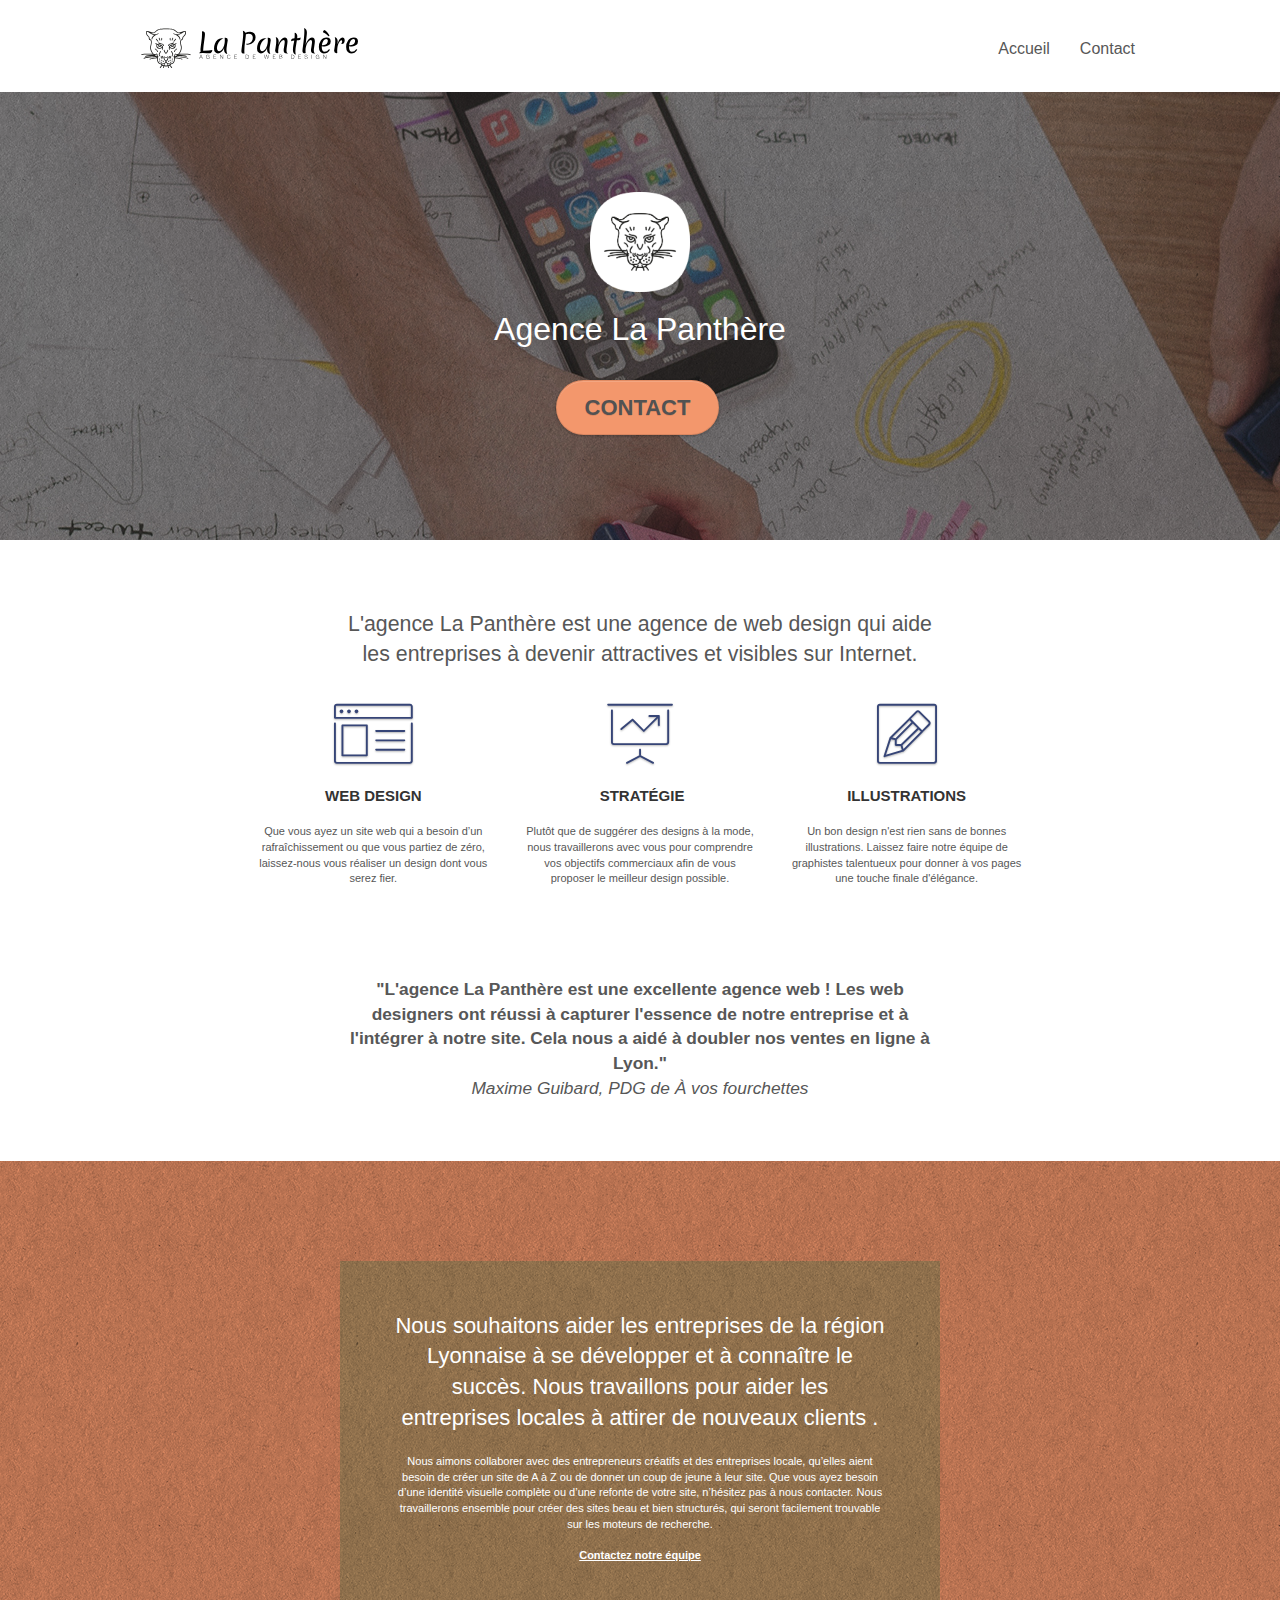
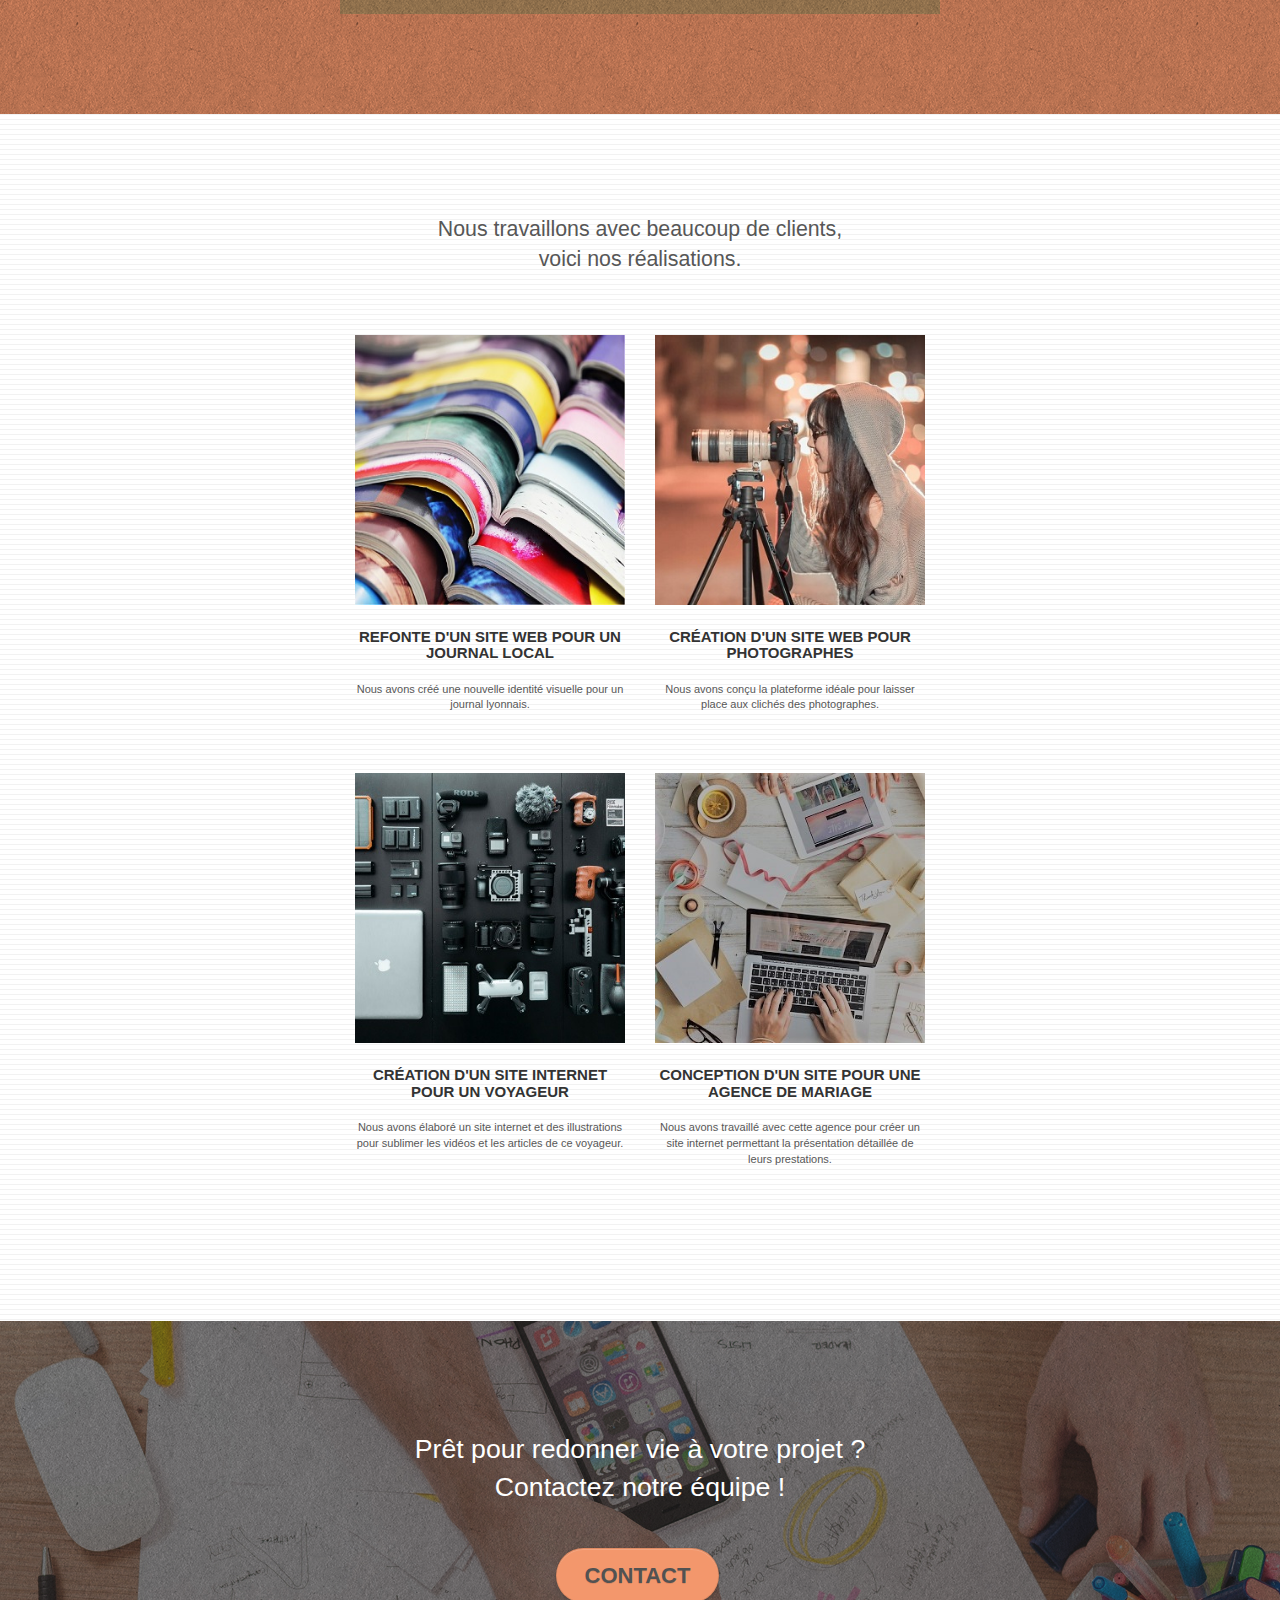
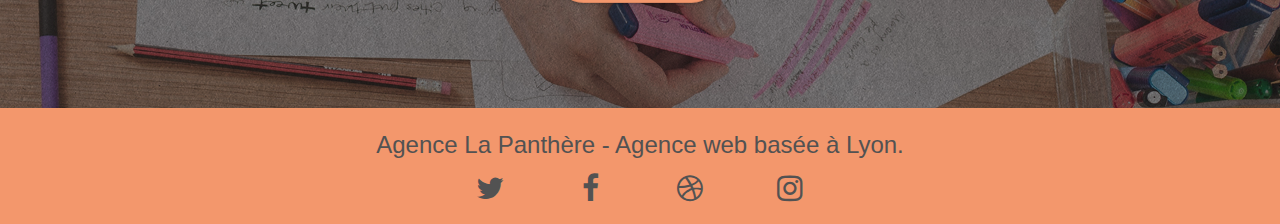
<file: index.html>
<!doctype html>
<html lang="fr">
	<head>
		<meta charset="utf-8">
		<meta name="description" content="Agence Web-design La Panthère à Lyon">
		<meta name="viewport" content="width=device-width, initial-scale=1.0, viewport-fit=cover">
		<link rel="shortcut icon" type="image/png" href="favicon.jpg">
		
		<link rel="stylesheet" type="text/css" href="./css/bootstrap.css">
		<link rel="stylesheet" type="text/css" href="style.css">
		<link rel="stylesheet" type="text/css" href="./css/font-awesome.css">
		<link rel="stylesheet" type="text/css" href="./css/et-line.css">
		
		
		<script src="./js/jquery-2.1.0.js" defer></script>
		<script src="./js/bootstrap.js" defer></script>
		<script src="./js/blocs.js" defer></script>
		<script src="./js/jquery.touchSwipe.js" defer></script>

		<title>Agence La Panthère</title>

		
	<!-- Analytics -->
	
	<!-- Analytics END -->
		
	</head>
	<body>
		<!-- Principal conteneur -->
			
		<!-- bloc-0 -->
		<header class="bloc bgc-white l-bloc " id="bloc-0">
			<div class="container bloc-sm">

				<nav class="navbar row">
					<div class="navbar-header">
						<a class="navbar-brand" href="index.html"><img src="img/agence-la-panthere-monochrome.svg" alt="Logo et nom de l'agence" height="40" /></a>
						<button id="nav-toggle" aria-pressed="true" class="ui-navbar-toggle navbar-toggle" data-toggle="collapse" data-target=".navbar-1">
							<span class="sr-only">Toggle navigation</span><span class="icon-bar"></span><span class="icon-bar"></span><span class="icon-bar"></span>
						</button>
					</div>
					<div class="collapse navbar-collapse navbar-1 special-dropdown-nav">
						<ul class="site-navigation nav navbar-nav">
							<li>
								<a href="index.html">Accueil</a>
							</li>
							<li>
							</li>
							<li>
								<a href="contact.html">Contact</a>
							</li>
						</ul>
					</div>
				</nav>
			</div>
		</header>
		<!-- bloc-0 END -->
		<main>
			<!-- bloc-1-presentation -->
			<section class="bloc bgc-dark-slate-blue bg-banniere d-bloc bg-t-edge bloc-bg-texture texture-paper b-parallax" id="bloc-1-hero">
				<div class="container bloc-lg">
					<div class="row tight-width-whitespace">
						<div class="col-sm-12">
							<img src="img/logo.png" class="center-block image-resize-mode" width="100" alt="Logo de l'agence La Panthère" />
							<h1 class="text-center hero-bloc-text white ">
								Agence La Panthère
							</h1>
							<div class="text-center">
								<a href="contact.html" class="btn btn-lg btn-clean btn-rd cta-hero btn-atomic-tangerine" id="cta-hero">Contact</a>
							</div>
						</div>
					</div>
				</div>
			</section>
			<!-- bloc-1-presentation END -->

			<!-- bloc-2-services -->
			<section class="bloc bgc-white l-bloc" id="bloc-2-services">
				<div class="container bloc-md">
					<div class="row">
						<div class="col-sm-12 text-center">
							<h2 class="words_1">
								L'agence La Panthère est une agence de web design qui aide les entreprises à devenir attractives et visibles sur Internet.
							</h2>
						</div>
					</div>
					<div class="row voffset-lg med-width-whitespace">
						<div class="col-sm-4">
							<div class="text-center">
								<span class="et-icon-browser sm-shadow icon-dark-slate-blue icons icon-lg"></span>
							</div>
							<h3 class="mg-md text-center">
								Web design
							</h3>
							<p class="text-center ">
								Que vous ayez un site web qui a besoin d&rsquo;un rafraîchissement ou que vous partiez de zéro, laissez-nous vous réaliser un design dont vous serez fier.
							</p>
						</div>
						<div class="col-sm-4">
							<div class="text-center">
								<span class="et-icon-presentation sm-shadow icon-dark-slate-blue icons icon-lg"></span>
							</div>
							<h3 class="mg-md text-center">
								&nbsp;Stratégie
							</h3>
							<p class="text-center ">
								Plutôt que de suggérer des designs à la mode, nous travaillerons avec vous pour comprendre vos objectifs commerciaux afin de vous proposer le meilleur design possible.<br>
							</p>
						</div>
						<div class="col-sm-4">
							<div class="text-center">
								<span class="et-icon-edit sm-shadow icon-dark-slate-blue icons icon-lg"></span>
							</div>
							<h3 class="mg-md text-center">
								Illustrations
							</h3>
							<p class="text-center ">
								Un bon design n'est rien sans de bonnes illustrations. Laissez faire notre équipe de graphistes talentueux pour donner à vos pages une touche finale d'élégance.
							</p>
						</div>
					</div>
					<div class="row voffset-lg voffset">
						<div class="col-xs-12 col-md-8 col-md-offset-2 text-center">
							<p class="words_2">
								"L'agence La Panthère est une excellente agence web ! Les web designers ont réussi à
								capturer l'essence de notre entreprise et à l'intégrer à notre site.
								Cela nous a aidé à doubler nos ventes en ligne à Lyon."<br>
								<cite>Maxime Guibard, PDG de À vos fourchettes</cite>
							</p>
						</div>
					</div>
				</div>
			</section>
			<!-- bloc-2-services END -->

			<!-- bloc-3-what-i-do -->
			<section class="bloc tc-white bgc-atomic-tangerine bg-presentation d-bloc bloc-bg-texture texture-paper b-parallax" id="bloc-3-what-i-do">
				<div class="container bloc-lg">
					<div class="row tight-width-whitespace black-background">
						<div class="col-sm-12">
							<h2 class="mg-md text-center white">
								Nous souhaitons aider les entreprises de la région Lyonnaise à se développer et à connaître le succès. Nous travaillons pour aider les entreprises locales à attirer de nouveaux clients .<br>
							</h2>
							<p class="text-center white">
								Nous aimons collaborer avec des entrepreneurs créatifs et des entreprises locale, qu’elles aient besoin de créer un site de A à Z ou de donner un coup de jeune à leur site. Que vous ayez besoin d’une identité visuelle complète ou d’une refonte de votre site, n’hésitez pas à nous contacter. Nous travaillerons ensemble pour créer des sites beau et bien structurés, qui seront facilement trouvable sur les moteurs de recherche. <br><br><a class="ltc-white bold-link" href="contact.html">Contactez notre équipe</a><br>
							</p>
						</div>
					</div>
				</div>
			</section>
			<!-- bloc-3-what-i-do END -->

			<!-- bloc-4-portfolio -->
			<section class="bloc bgc-white bg-lines-h2-bg bg-repeat l-bloc" id="bloc-4-portfolio">
				<div class="container bloc-lg">
					<div class="row">
						<div class="col-sm-12 text-center">
							<p class="words_3">
								Nous travaillons avec beaucoup de clients, <br> voici nos réalisations.
							</p>
						</div>
					</div>
					<div class="row tight-width-whitespace portfolio-row">
						<div class="col-sm-6">
							<a href="#" data-lightbox="img/1_livres.jpg" data-gallery-id="gallery-1" data-caption="Refonte d'un site web pour un journal local" data-frame="snapshot-lb"><img src="img/1_livres.jpg" alt="Photo de Livres" class="img-responsive portfolio-thumb" /></a>
							<h3 class="mg-md text-center">
								Refonte d'un site web pour un journal local
							</h3>
							<p class="text-center">
								Nous avons créé une nouvelle identité visuelle pour un journal lyonnais.
							</p>
						</div>
						<div class="col-sm-6">
							<a href="#" data-lightbox="img/2_photographe.jpg" data-gallery-id="gallery-1" data-caption="Création d'un site web pour photographes" data-frame="snapshot-lb"><img src="img/2_photographe.jpg" class="img-responsive portfolio-thumb" alt="Photo d'une photographe" /></a>
							<h3 class="mg-md text-center">
								Création d'un site web pour photographes
							</h3>
							<p class="text-center">
								Nous avons conçu la plateforme idéale pour laisser place aux clichés des photographes.
							</p>
						</div>
					</div>
					<div class="row tight-width-whitespace portfolio-row">
						<div class="col-sm-6">
							<a href="#" data-lightbox="img/3_electronique.jpg" data-gallery-id="gallery-1" data-caption="Création d'un site internet pour un voyageur" data-frame="snapshot-lb"><img src="img/3_electronique.jpg" class="img-responsive portfolio-thumb" alt="Photo d'appareil électronique"/></a>
							<h3 class="mg-md text-center">
								Création d'un site internet pour un voyageur
							</h3>
							<p class="text-center">
								Nous avons élaboré un site internet et des illustrations pour sublimer les vidéos et les articles de ce voyageur.
							</p>
						</div>
						<div class="col-sm-6">
							<a href="#" data-lightbox="img/4_bureau.jpg" data-gallery-id="gallery-1" data-caption="Conception d'un site pour une agence de mariage" data-frame="snapshot-lb"><img src="img/4_bureau.jpg" class="img-responsive portfolio-thumb" alt="Photo d'un bureau" /></a>
							<h3 class="mg-md text-center">
								Conception d'un site pour une agence de mariage
							</h3>
							<p class="text-center">
								Nous avons travaillé avec cette agence pour créer un site internet permettant la présentation détaillée de leurs prestations.
							</p>
						</div>
					</div>
				</div>
			</section>
			<!-- bloc-4-portfolio END -->

			<!-- bloc-5-cta -->
			<section class="bloc bgc-dark-slate-blue bg-banniere d-bloc bloc-bg-texture texture-paper" id="bloc-5-cta">
				<div class="container bloc-lg">
					<div class="row">
						<h2 class="mg-md text-center white words_4 col-sm-12">
							Prêt pour redonner vie à votre projet ?<br>Contactez notre équipe !
						</h2>
						<div class="col-sm-12 text-center">
							<a href="contact.html" class="btn btn-atomic-tangerine btn-clean btn-rd btn-lg cta-hero">contact</a>
						</div>
					</div>
				</div>
			</section>
			<!-- bloc-5-cta END -->
		</main>
		<!-- Footer - bloc-8 -->
		<footer class="bloc bgc-atomic-tangerine d-bloc" id="bloc-8">
			<div class="container bloc-sm">
				<div class="row">
					<div class="col-sm-12">
						<p class="text-center gris words_contact_little">
							Agence La Panthère - Agence web basée à Lyon.<br>
						</p>
						<div class="row row-no-gutters social flex">
							<div class="col-sm-3">
								<div class="text-center">
									<a class="social" href="https://www.twitter.com/" aria-label="Twitter"><span class="fa fa-twitter icon-md gris"></span></a>
								</div>
							</div>
							<div class="col-sm-3">
								<div class="text-center">
									<a class="social" href="https://www.facebook.com/" aria-label="Facebook"><span class="fa fa-facebook icon-md gris"></span></a>
								</div>
							</div>
							<div class="col-sm-3">
								<div class="text-center">
									<a class="social" href="https://www.dribbble.com/" aria-label="Dribbble"><span class="fa fa-dribbble icon-md gris"></span></a>
								</div>
							</div>
							<div class="col-sm-3">
								<div class="text-center">
									<a class="social" href="https://www.instagram.com/" aria-label="Instagram"><span class="fa fa-instagram icon-md gris"></span></a>
								</div>
							</div>
						</div>
						
					</div>
				</div>
			</div>
		</footer>
		<!-- Footer - bloc-8 END -->

	</body>
</html>
</file>
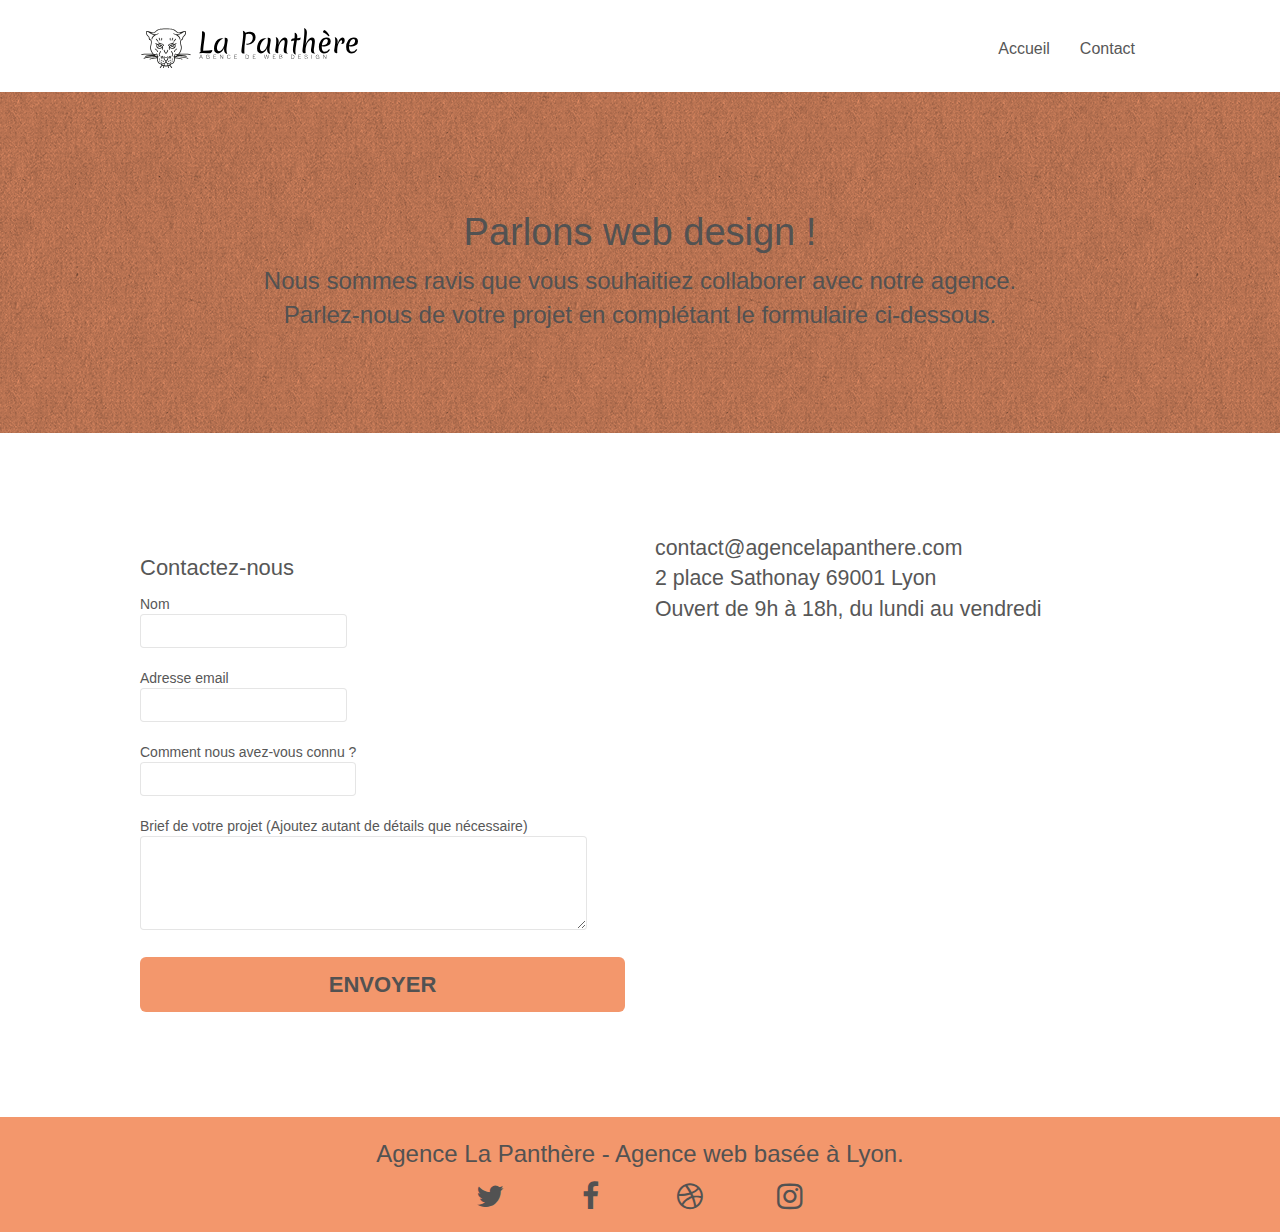
<file: contact.html>
<!doctype html>
<html lang="fr">
	<head>
		<meta charset="utf-8">
		<meta name="description" content="Agence Web-design La Panthère à Lyon">
		<meta name="viewport" content="width=device-width, initial-scale=1.0, viewport-fit=cover">
		<link rel="shortcut icon" type="image/png" href="favicon.jpg">
		
		<link rel="stylesheet" type="text/css" href="./css/bootstrap.css">
		<link rel="stylesheet" type="text/css" href="style.css">
		<link rel="stylesheet" type="text/css" href="./css/font-awesome.css">
		<link rel="stylesheet" type="text/css" href="./css/et-line.css">
		
		
		<script src="./js/jquery-2.1.0.js" defer></script>
		<script src="./js/bootstrap.js" defer></script>
		<script src="./js/blocs.js" defer></script>
		<script src="./js/jqBootstrapValidation.js" defer></script>
		<script src="./js/formHandler.js" defer></script>
		<title>Contact</title>

		
	<!-- Analytics -->
	
	<!-- Analytics END -->
		
	</head>
	<body>
		<!-- Principal conteneur -->
		<div class="page-container">
			
		<!-- bloc-0 -->
		<header class="bloc bgc-white l-bloc " id="bloc-0">
			<div class="container bloc-sm">

				<nav class="navbar row">
					<div class="navbar-header">
						<a class="navbar-brand" href="index.html"><img src="img/agence-la-panthere-monochrome.svg" alt="Logo et nom de l'agence" height="40" /></a>
						<button id="nav-toggle" aria-pressed="true" class="ui-navbar-toggle navbar-toggle" type="button" data-toggle="collapse" data-target=".navbar-1">
							<span class="sr-only">Toggle navigation</span><span class="icon-bar"></span><span class="icon-bar"></span><span class="icon-bar"></span>
						</button>
					</div>
					<div class="collapse navbar-collapse navbar-1 special-dropdown-nav">
						<ul class="site-navigation nav navbar-nav">
							<li>
								<a href="index.html">Accueil</a>
							</li>
							<li>
							</li>
							<li>
								<a href="contact.html">Contact</a>
							</li>
						</ul>
					</div>
				</nav>
			</div>
		</header>
		<!-- bloc-0 END -->
		<main>
			<!-- bloc-6 -->
			<section class="bloc bg-dots-bg bg-repeat bgc-atomic-tangerine d-bloc bloc-bg-texture texture-paper" id="bloc-6">
				<div class="container bloc-lg">
					<div class="row">
						<div>
							<h1 class="text-center hero-bloc-text words_contact gris">
								Parlons web design !
							</h1>
							<p class="text-center mg-lg tight-width-whitespace_contact words_contact words_contact_little gris mobile_width">
								Nous sommes ravis que vous souhaitiez collaborer avec notre agence.<br>
								Parlez-nous de votre projet en complétant le formulaire ci-dessous.
							</p>
						</div>
					</div>
				</div>
			</section>
			<!-- bloc-6 END -->

			<!-- bloc-7 -->
			<section class="bloc bgc-white l-bloc" id="bloc-7">
				<div class="container bloc-lg">
					<div class="row">
						<div class="col-sm-6">
							<form id="form_1" >
								<h2 class="left_bord">Contactez-nous</h2>
								<div class="form-group">
									<label>
										Nom
									
										<input id="name" class="form-control" required />
									</label>
								</div>
								<div class="form-group">
									<label>
										Adresse email
									
										<input id="email" class="form-control" type="email" required />
									</label>
								</div>
								<div class="form-group">
									<label>
										Comment nous avez-vous connu ?
									
										<input class="form-control" type="email" required id="input_504" />
									</label>
								</div>
								<div class="form-group">
									<label>
										Brief de votre projet (Ajoutez autant de détails que nécessaire)<br>
										<textarea id="message" class="form-control" rows="4" cols="50" required></textarea>
									</label>
								</div> 
								<button class="bloc-button btn btn-lg btn-block cta-hero btn-atomic-tangerine" type="submit">
									Envoyer
								</button>
							</form>
						</div>
						<div class="col-sm-6">
							<p class="words_5">
								contact@agencelapanthere.com<br>2 place Sathonay 69001 Lyon<br>Ouvert de 9h à 18h, du lundi au vendredi<br>
							</p>
						</div>
					</div>
				</div>
			</section>
			<!-- bloc-7 END -->

			<!-- ScrollToTop Button -->
			<a class="bloc-button btn btn-d scrollToTop" onclick="scrollToTarget('1')"><span class="fa fa-chevron-up"></span></a>
			<!-- ScrollToTop Button END-->

		</main>
		<!-- Footer - bloc-8 -->
		<footer class="bloc bgc-atomic-tangerine d-bloc" id="bloc-8">
			<div class="container bloc-sm">
				<div class="row">
					<div class="col-sm-12">
						<p class="text-center gris words_contact_little">
							Agence La Panthère - Agence web basée à Lyon.<br>
						</p>
						<div class="row row-no-gutters social flex">
							<div class="col-sm-3">
								<div class="text-center">
									<a class="social" href="https://www.twitter.com/" aria-label="Twitter"><span class="fa fa-twitter icon-md gris"></span></a>
								</div>
							</div>
							<div class="col-sm-3">
								<div class="text-center">
									<a class="social" href="https://www.facebook.com/" aria-label="Facebook"><span class="fa fa-facebook icon-md gris"></span></a>
								</div>
							</div>
							<div class="col-sm-3">
								<div class="text-center">
									<a class="social" href="https://www.dribbble.com/" aria-label="Dribbble"><span class="fa fa-dribbble icon-md gris"></span></a>
								</div>
							</div>
							<div class="col-sm-3">
								<div class="text-center">
									<a class="social" href="https://www.instagram.com/" aria-label="Instagram"><span class="fa fa-instagram icon-md gris"></span></a>
								</div>
							</div>
						</div>
						
					</div>
				</div>
			</div>
		</footer>
		<!-- Footer - bloc-8 END -->

		</div>
		<!-- Principal conteneur END -->
			

	</body>
</html>
</file>
<file: style.css>
body{margin:0;padding:0;background:#FFF;overflow-x:hidden;-webkit-font-smoothing:antialiased;-moz-osx-font-smoothing:grayscale}a,button{transition:all .3s ease-in-out;outline:none!important}a:hover{text-decoration:none;cursor:pointer}#page-loading-blocs-notifaction{position:fixed;top:0;bottom:0;width:100%;z-index:100000;background:#FFF url(img/pageload-spinner.gif) no-repeat center center}.bloc{width:100%;clear:both;background:50% 50% no-repeat;padding:0 50px;-webkit-background-size:cover;-moz-background-size:cover;-o-background-size:cover;background-size:cover;position:relative}.bloc .container{padding-left:0;padding-right:0}.bloc-lg{padding:100px 50px}.bloc-md{padding:50px}.bloc-sm{padding:20px 50px}.bg-center,.bg-l-edge,.bg-r-edge,.bg-t-edge,.bg-b-edge,.bg-tl-edge,.bg-bl-edge,.bg-tr-edge,.bg-br-edge,.bg-repeat{-webkit-background-size:auto!important;-moz-background-size:auto!important;-o-background-size:auto!important;background-size:auto!important}.bg-repeat{background:repeat}.bg-t-edge{background:top no-repeat}.bloc-bg-texture::before{content:"";background-size:2px 2px;position:absolute;top:0;bottom:0;left:0;right:0}.words_1{font-size:16pt;margin-left:20%;margin-right:20%}.words_2{font-size:13pt;margin-left:4%;margin-right:4%;font-weight:700}.words_2 cite{font-weight:400}.words_3{font-size:16pt;margin-left:20%;margin-right:20%}.words_4{font-size:20pt}.words_5{font-size:16pt}.words_contact{position:relative;text-align:center;font-size:100%}.words_contact_little{font-size:18pt}.words_contact_nav{text-decoration:none;font-size:16px}.words_contact_nav a{text-decoration:none}.gris{color:#525252!important}.texture-paper::before{background:url(img/texture-paper.png);background-size:280px 280px}.b-parallax{background-attachment:fixed}.d-bloc{color:rgba(255,255,255,.7)}.d-bloc button:hover{color:rgba(255,255,255,.9)}.d-bloc .icon-round,.d-bloc .icon-square,.d-bloc .icon-rounded,.d-bloc .icon-semi-rounded-a,.d-bloc .icon-semi-rounded-b{border-color:rgba(255,255,255,.9)}.d-bloc .divider-h span{border-color:rgba(255,255,255,.2)}.d-bloc .a-btn,.d-bloc .navbar a,.d-bloc .navbar-brand,.d-bloc a .icon-sm,.d-bloc a .icon-md,.d-bloc a .icon-lg,.d-bloc a .icon-xl,.d-bloc h1 a,.d-bloc h2 a,.d-bloc h3 a,.d-bloc h4 a,.d-bloc h5 a,.d-bloc h6 a,.d-bloc p a{color:rgba(255,255,255,.6)}.d-bloc .a-btn:hover,.d-bloc .navbar a:hover,.d-bloc .navbar-brand:hover,.d-bloc a:hover .icon-sm,.d-bloc a:hover .icon-md,.d-bloc a:hover .icon-lg,.d-bloc a:hover .icon-xl,.d-bloc h1 a:hover,.d-bloc h2 a:hover,.d-bloc h3 a:hover,.d-bloc h4 a:hover,.d-bloc h5 a:hover,.d-bloc h6 a:hover,.d-bloc p a:hover{color:rgba(255,255,255,1)}.d-bloc .navbar-toggle .icon-bar{background:rgba(255,255,255,1)}.d-bloc .btn-wire,.d-bloc .btn-wire:hover{color:rgba(255,255,255,1);border-color:rgba(255,255,255,1)}.d-bloc .panel{color:rgba(0,0,0,.5)}.d-bloc .panel button:hover{color:rgba(0,0,0,.7)}.d-bloc .panel icon{border-color:rgba(0,0,0,.7)}.d-bloc .panel .divider-h span{border-color:rgba(0,0,0,.1)}.d-bloc .panel .a-btn{color:rgba(0,0,0,.6)}.d-bloc .panel .a-btn:hover{color:rgba(0,0,0,1)}.d-bloc .panel .btn-wire,.d-bloc .panel .btn-wire:hover{color:rgba(0,0,0,.7);border-color:rgba(0,0,0,.3)}.d-bloc .panel,.l-bloc{color:rgba(0,0,0,.5)}.d-bloc .panel button:hover,.l-bloc button:hover{color:rgba(0,0,0,.7)}.l-bloc .icon-round,.l-bloc .icon-square,.l-bloc .icon-rounded,.l-bloc .icon-semi-rounded-a,.l-bloc .icon-semi-rounded-b{border-color:rgba(0,0,0,.7)}.d-bloc .panel .divider-h span,.l-bloc .divider-h span{border-color:rgba(0,0,0,.1)}.d-bloc .panel .a-btn,.l-bloc .a-btn,.l-bloc .navbar a,.l-bloc .navbar-brand,.l-bloc a .icon-sm,.l-bloc a .icon-md,.l-bloc a .icon-lg,.l-bloc a .icon-xl,.l-bloc h1 a,.l-bloc h2 a,.l-bloc h3 a,.l-bloc h4 a,.l-bloc h5 a,.l-bloc h6 a,.l-bloc p a{color:rgba(0,0,0,.6)}.d-bloc .panel .a-btn:hover,.l-bloc .a-btn:hover,.l-bloc .navbar a:hover,.l-bloc .navbar-brand:hover,.l-bloc a:hover .icon-sm,.l-bloc a:hover .icon-md,.l-bloc a:hover .icon-lg,.l-bloc a:hover .icon-xl,.l-bloc h1 a:hover,.l-bloc h2 a:hover,.l-bloc h3 a:hover,.l-bloc h4 a:hover,.l-bloc h5 a:hover,.l-bloc h6 a:hover,.l-bloc p a:hover{color:rgba(0,0,0,1)}.l-bloc .navbar-toggle .icon-bar{color:rgba(0,0,0,.6)}.d-bloc .panel .btn-wire,.d-bloc .panel .btn-wire:hover,.l-bloc .btn-wire,.l-bloc .btn-wire:hover{color:rgba(0,0,0,.7);border-color:rgba(0,0,0,.3)}.voffset{margin-top:30px}.voffset-lg{margin-top:80px}.row-no-gutters{margin-right:0;margin-left:0}.row.row-no-gutters>[class^="col-"],.row.row-no-gutters>[class*=" col-"]{padding-right:0;padding-left:0}#bloc-1-hero h1{font-size:32px}.navbar{margin-bottom:0;z-index:1}.navbar-brand{height:auto;padding:3px 15px;font-size:25px;font-weight:400;font-weight:600;line-height:44px}.navbar-brand img{max-height:200px;margin:0 5px 0 0;display:inline}.navbar-brand img[src$=svg]{min-width:100px}.nav-center .navbar-brand img{margin:0}.navbar .nav{padding-top:2px;margin-right:-16px;float:right;z-index:1}.nav>li{float:left;margin-top:4px;font-size:16px}.navbar-nav .open .dropdown-menu>li>a{text-align:inherit}.nav>li a:hover,.nav>li a:focus{background:transparent}.navbar-toggle{margin:10px 10px 0 0;border:0}.navbar-toggle:hover{background:transparent!important}.navbar-toggle .icon-bar{background-color:rgba(0,0,0,.5);width:26px}.nav-invert .navbar .nav{float:left}.nav-invert .navbar-header,.nav-invert .navbar-brand{float:right;position:relative;z-index:2}@media (min-width:768px){.site-navigation{position:absolute;top:50%;right:20px;transform:translate(0,-50%);-webkit-transform:translateY(-50%)}.nav>li .dropdown-menu a,.nav>li .dropdown-menu a:hover{color:#484848}.nav-invert .site-navigation{left:0;right:0}.nav-center{text-align:center}.nav-center .navbar-header{width:100%}.nav-center .navbar-header,.nav-center .navbar-brand,.nav-center .nav>li{float:none;display:inline-block}.nav-center .site-navigation{position:relative;width:100%;right:0;margin-right:0;margin-top:20px}.nav-center.mini-nav .navbar-toggle{float:none;margin:10px auto 0}}.nav>li>.dropdown a{background:none!important;display:block;padding:14px 15px}nav .caret{margin:0 5px}.dropdown-menu .dropdown-menu{top:-8px;left:100%}.dropdown-menu .dropmenu-flow-right{top:100%;left:0;margin-left:-1px;border-top-left-radius:0;border-top-right-radius:0}.dropdown-menu .dropdown span{border:4px solid #000;border-top-color:transparent;border-right-color:transparent;border-bottom-color:transparent;margin:6px -5px 0 0!important;float:right}.mg-md{margin-top:10px;margin-bottom:20px}.mg-lg{margin-top:10px;margin-bottom:40px}.btn{margin:0 5px 5px 0}.btn.pull-right{margin:0 0 5px 5px}.btn-d,.btn-d:hover,.btn-d:focus{color:#FFF;background:rgba(0,0,0,.3)}button{outline:none!important}.btn-rd{border-radius:40px}.btn-clean{border:1px solid rgba(0,0,0,.08);border-bottom-color:rgba(0,0,0,.1);text-shadow:0 1px 0 rgba(0,0,1,.1);box-shadow:0 1px 3px rgba(0,0,1,.25),inset 0 1px 0 0 rgba(255,255,255,.15)}.icon-md{font-size:30px!important}.icon-lg{font-size:60px!important}.sm-shadow{text-shadow:0 1px 2px rgba(0,0,0,.3)}.panel-sq,.panel-sq .panel-heading,.panel-sq .panel-footer{border-radius:0}.panel-rd{border-radius:30px}.panel-rd .panel-heading{border-radius:29px 29px 0 0}.panel-rd .panel-footer{border-radius:0 0 29px 29px}.form-control{border-color:rgba(0,0,0,.1);box-shadow:none}.scrollToTop{width:40px;height:40px;position:fixed;bottom:20px;right:20px;opacity:0;z-index:500;transition:all .3s ease-in-out}.scrollToTop span{margin-top:6px}.showScrollTop{font-size:14px;opacity:1}a[data-lightbox]{position:relative;display:block;text-align:center}a[data-lightbox]:hover::before{content:"+";font-family:"HelveticaNeue-Light","Helvetica Neue Light","Helvetica Neue",Helvetica,Arial;font-size:32px;width:50px;height:50px;margin-left:-25px;border-radius:50%;background:rgba(0,0,0,.6);color:#FFF;font-weight:100;z-index:1;position:absolute;top:50%;transform:translateY(-50%);-webkit-transform:translateY(-50%)}a[data-lightbox]:hover img{opacity:.6;-webkit-animation-fill-mode:none;animation-fill-mode:none}#lightbox-modal{display:flex;align-items:center}#lightbox-modal .modal-dialog{width:90%;max-width:900px;margin:0 auto 0}#lightbox-modal .modal-dialog img{max-height:90vh;margin:0 auto}.lightbox-caption{padding:20px;color:#FFF;background:rgba(0,0,0,.5);position:absolute;left:15px;right:15px;bottom:5px}.close-lightbox{color:#FFF;font-size:30px;position:absolute;top:20px;right:20px;z-index:20;background:rgba(0,0,0,.5);border:none;line-height:30px;padding:0 9px 5px;opacity:.3}.close-lightbox:hover,.next-lightbox:hover,.prev-lightbox:hover{opacity:1;color:#FFF}.next-lightbox,.prev-lightbox{font-size:20px;color:rgba(255,255,255,.9);background:rgba(0,0,0,.5);transition:all .2s ease-in-out;position:absolute;top:45%;z-index:1;opacity:.4}.next-lightbox{padding:6px 8px 1px 13px;right:25px}.prev-lightbox{padding:6px 13px 1px 10px;left:25px}.snapshot-lb .modal-body{padding-bottom:45px}.snapshot-lb .lightbox-caption{padding:0;color:rgba(0,0,0,.5);background:none}h1,h2,h3,h4,h5,h6,p,label,.btn,a{font-family:"helvetica";font-weight:400;color:#575757!important}.container{max-width:1000px}.hero-bloc-text{font-size:38px}.hero-bloc-text-sub{font-size:36px}.statement-bloc-text{line-height:26px;font-style:italic;font-size:20px;text-align:center;font-weight:lighter;max-width:520px;margin:auto auto auto auto}p{font-size:11px}.tight-width-whitespace{max-width:600px;margin:auto auto auto auto}.tight-width-whitespace_contact{max-width:800px;margin:auto auto auto auto}.h1{font-size:20px;font-family:"Open Sans"}.cta-hero{margin-top:22px;color:#FFFFFF!important;text-transform:uppercase;padding:12px 28px 12px 28px;font-size:22px;font-weight:700}.social{max-width:400px;margin:auto auto auto auto}h2{font-size:22px;line-height:1.4em}h3{font-size:15px;text-transform:uppercase;font-weight:700;color:#333333!important}.med-width-whitespace{max-width:800px;margin:auto auto auto auto;box-shadow:0 0 0 #000}h1{color:#333333!important}h4{color:#333333!important}.icons{margin-bottom:14px;margin-top:24px}.white{color:#FFFFFF!important}.portfolio-thumb{margin-bottom:24px}.portfolio-row{margin-bottom:44px;margin-top:50px}.avatar{box-shadow:0 4px 9px rgba(0,0,0,.3)}.black-background{background-color:rgba(165,147,99,.7);padding:40px 40px 40px 40px}.bold-link{font-weight:900;text-decoration:underline!important}.bgc-white{background-color:#FFF}.bgc-dark-slate-blue{background-color:#364577}.bgc-atomic-tangerine{background-color:#F3976C}.tc-white{color:#F3976C!important}.btn-atomic-tangerine{background:#F3976C;color:#525252!important}.btn-atomic-tangerine:hover{background:#c27956!important;color:#525252!important}.ltc-white{color:#FFFFFF!important}.ltc-white:hover{color:#cccccc!important}.ltc-atomic-tangerine{color:#F3976C!important}.ltc-atomic-tangerine:hover{color:#c27956!important}.icon-dark-slate-blue{color:#364577!important;border-color:#364577!important}.bg-dots-bg{background-image:url(img/dots-bg.png)}.bg-lines-h2-bg{background-image:url(img/lines-h2-bg.png)}.bg-banniere{background-image:url(img/agence-la-panthere.jpg)}.bg-presentation{background-image:url(img/image-de-presentation.jpg)}@media (max-width:1024px){.bloc{padding-left:20px;padding-right:20px}.bloc.full-width-bloc,.bloc-tile-2.full-width-bloc .container,.bloc-tile-3.full-width-bloc .container,.bloc-tile-4.full-width-bloc .container{padding-left:0;padding-right:0}}@media (max-width:992px) and (min-width:768px){.navbar .nav{max-width:80%}.nav-center.navbar .nav{max-width:100%}}@media only screen and (min-width:768px) and (max-width:1024px) and (orientation:landscape){.b-parallax{background-attachment:scroll}}@media only screen and (min-width:1024px) and (max-width:1366px) and (-webkit-min-device-pixel-ratio:1.5){.b-parallax{background-attachment:scroll}}@media (max-width:991px){.container{width:100%}.b-parallax{background-attachment:scroll}.page-container,#hero-bloc{overflow-x:hidden;position:relative}.bloc-group,.bloc-group .bloc{display:block;width:100%}.bloc-fill-screen .fill-bloc-top-edge,.bloc-fill-screen .fill-bloc-bottom-edge{padding:0 20px}}@media (max-width:767px){.page-container{overflow-x:hidden;position:relative}h1,h2,h3,h4,h5,h6,p,#disqus_thread{padding-left:10px!important;padding-right:10px!important}.b-parallax{background-attachment:scroll}.navbar .nav{padding-top:0;border-top:1px solid rgba(0,0,0,.2);float:none!important}.navbar.row{margin-left:0;margin-right:0}.site-navigation{position:inherit;transform:none;-webkit-transform:none;-ms-transform:none}.nav>li{margin-top:0;border-bottom:1px solid rgba(0,0,0,.1);background:rgba(0,0,0,.05);text-align:left;padding-left:15px;width:100%}.nav>li:hover{background:rgba(0,0,0,.08)}.dropdown .dropdown a .caret{float:none;margin:5px 0 0 10px!important;border:4px solid #000;border-bottom-color:transparent;border-right-color:transparent;border-left-color:transparent}#hero-bloc .navbar .nav{background:rgba(0,0,0,.8)}#hero-bloc .navbar .nav a{color:rgba(255,255,255,.6)}.hero{padding:50px 0}.hero-nav{left:-1px;right:-1px}.navbar-collapse{padding:0;overflow-x:hidden;-webkit-box-shadow:none;box-shadow:none}.navbar-brand img{max-height:40px;width:auto}.nav-invert .navbar-header{float:none;width:100%}.nav-invert .navbar-toggle{float:left;margin-left:10px}.bloc{padding-left:0;padding-right:0}.bloc-xxl,.bloc-xl,.bloc-lg{padding:40px 0}.bloc-sm,.bloc-md{padding-left:0;padding-right:0}.bloc-tile-2 .container,.bloc-tile-3 .container,.bloc-tile-4 .container,.bloc-fill-screen .fill-bloc-top-edge,.bloc-fill-screen .fill-bloc-bottom-edge{padding-left:0;padding-right:0}.a-block{padding:0 10px}.btn-dwn{display:none}.voffset{margin-top:5px}.voffset-md{margin-top:20px}.voffset-lg{margin-top:30px}form{padding:5px}.close-lightbox{display:inline-block}.blocsapp-device-iphone5{background-size:216px 425px;padding-top:60px;width:216px;height:425px}.blocsapp-device-iphone5 img{width:180px;height:320px}}@media (max-width:425px){.bloc{padding-left:0;padding-right:0}}@media (max-width:767px){.bloc-mob-center-text{text-align:center}.flex{display:flex;gap:50px;justify-content:center}.mobile_width{width:95%}.left_bord{margin-left:-10px}}
</file>
<file: css/et-line.css>
@font-face {
    font-family: et-line;
    src: url(../fonts/et-line.eot);
    src: url(../fonts/et-line.eot?#iefix) format('embedded-opentype'), url(../fonts/et-line.woff) format('woff'), url(../fonts/et-line.ttf) format('truetype'), url(../fonts/et-line.svg#et-line) format('svg');
    font-weight: 400;
    font-style: normal
}

.et-icon-adjustments,
.et-icon-alarmclock,
.et-icon-anchor,
.et-icon-aperture,
.et-icon-attachment,
.et-icon-bargraph,
.et-icon-basket,
.et-icon-beaker,
.et-icon-bike,
.et-icon-book-open,
.et-icon-briefcase,
.et-icon-browser,
.et-icon-calendar,
.et-icon-camera,
.et-icon-caution,
.et-icon-chat,
.et-icon-circle-compass,
.et-icon-clipboard,
.et-icon-clock,
.et-icon-cloud,
.et-icon-compass,
.et-icon-desktop,
.et-icon-dial,
.et-icon-document,
.et-icon-documents,
.et-icon-download,
.et-icon-dribbble,
.et-icon-edit,
.et-icon-envelope,
.et-icon-expand,
.et-icon-facebook,
.et-icon-flag,
.et-icon-focus,
.et-icon-gears,
.et-icon-genius,
.et-icon-gift,
.et-icon-global,
.et-icon-globe,
.et-icon-googleplus,
.et-icon-grid,
.et-icon-happy,
.et-icon-hazardous,
.et-icon-heart,
.et-icon-hotairballoon,
.et-icon-hourglass,
.et-icon-key,
.et-icon-laptop,
.et-icon-layers,
.et-icon-lifesaver,
.et-icon-lightbulb,
.et-icon-linegraph,
.et-icon-linkedin,
.et-icon-lock,
.et-icon-magnifying-glass,
.et-icon-map,
.et-icon-map-pin,
.et-icon-megaphone,
.et-icon-mic,
.et-icon-mobile,
.et-icon-newspaper,
.et-icon-notebook,
.et-icon-paintbrush,
.et-icon-paperclip,
.et-icon-pencil,
.et-icon-phone,
.et-icon-picture,
.et-icon-pictures,
.et-icon-piechart,
.et-icon-presentation,
.et-icon-pricetags,
.et-icon-printer,
.et-icon-profile-female,
.et-icon-profile-male,
.et-icon-puzzle,
.et-icon-quote,
.et-icon-recycle,
.et-icon-refresh,
.et-icon-ribbon,
.et-icon-rss,
.et-icon-sad,
.et-icon-scissors,
.et-icon-scope,
.et-icon-search,
.et-icon-shield,
.et-icon-speedometer,
.et-icon-strategy,
.et-icon-streetsign,
.et-icon-tablet,
.et-icon-target,
.et-icon-telescope,
.et-icon-toolbox,
.et-icon-tools,
.et-icon-tools-2,
.et-icon-trophy,
.et-icon-tumblr,
.et-icon-twitter,
.et-icon-upload,
.et-icon-video,
.et-icon-wallet,
.et-icon-wine {
    font-family: et-line;
    speak: none;
    font-style: normal;
    font-weight: 400;
    font-variant: normal;
    text-transform: none;
    line-height: 1;
    -webkit-font-smoothing: antialiased;
    -moz-osx-font-smoothing: grayscale;
    display: inline-block
}

.et-icon-mobile:before {
    content: "\e000"
}

.et-icon-laptop:before {
    content: "\e001"
}

.et-icon-desktop:before {
    content: "\e002"
}

.et-icon-tablet:before {
    content: "\e003"
}

.et-icon-phone:before {
    content: "\e004"
}

.et-icon-document:before {
    content: "\e005"
}

.et-icon-documents:before {
    content: "\e006"
}

.et-icon-search:before {
    content: "\e007"
}

.et-icon-clipboard:before {
    content: "\e008"
}

.et-icon-newspaper:before {
    content: "\e009"
}

.et-icon-notebook:before {
    content: "\e00a"
}

.et-icon-book-open:before {
    content: "\e00b"
}

.et-icon-browser:before {
    content: "\e00c"
}

.et-icon-calendar:before {
    content: "\e00d"
}

.et-icon-presentation:before {
    content: "\e00e"
}

.et-icon-picture:before {
    content: "\e00f"
}

.et-icon-pictures:before {
    content: "\e010"
}

.et-icon-video:before {
    content: "\e011"
}

.et-icon-camera:before {
    content: "\e012"
}

.et-icon-printer:before {
    content: "\e013"
}

.et-icon-toolbox:before {
    content: "\e014"
}

.et-icon-briefcase:before {
    content: "\e015"
}

.et-icon-wallet:before {
    content: "\e016"
}

.et-icon-gift:before {
    content: "\e017"
}

.et-icon-bargraph:before {
    content: "\e018"
}

.et-icon-grid:before {
    content: "\e019"
}

.et-icon-expand:before {
    content: "\e01a"
}

.et-icon-focus:before {
    content: "\e01b"
}

.et-icon-edit:before {
    content: "\e01c"
}

.et-icon-adjustments:before {
    content: "\e01d"
}

.et-icon-ribbon:before {
    content: "\e01e"
}

.et-icon-hourglass:before {
    content: "\e01f"
}

.et-icon-lock:before {
    content: "\e020"
}

.et-icon-megaphone:before {
    content: "\e021"
}

.et-icon-shield:before {
    content: "\e022"
}

.et-icon-trophy:before {
    content: "\e023"
}

.et-icon-flag:before {
    content: "\e024"
}

.et-icon-map:before {
    content: "\e025"
}

.et-icon-puzzle:before {
    content: "\e026"
}

.et-icon-basket:before {
    content: "\e027"
}

.et-icon-envelope:before {
    content: "\e028"
}

.et-icon-streetsign:before {
    content: "\e029"
}

.et-icon-telescope:before {
    content: "\e02a"
}

.et-icon-gears:before {
    content: "\e02b"
}

.et-icon-key:before {
    content: "\e02c"
}

.et-icon-paperclip:before {
    content: "\e02d"
}

.et-icon-attachment:before {
    content: "\e02e"
}

.et-icon-pricetags:before {
    content: "\e02f"
}

.et-icon-lightbulb:before {
    content: "\e030"
}

.et-icon-layers:before {
    content: "\e031"
}

.et-icon-pencil:before {
    content: "\e032"
}

.et-icon-tools:before {
    content: "\e033"
}

.et-icon-tools-2:before {
    content: "\e034"
}

.et-icon-scissors:before {
    content: "\e035"
}

.et-icon-paintbrush:before {
    content: "\e036"
}

.et-icon-magnifying-glass:before {
    content: "\e037"
}

.et-icon-circle-compass:before {
    content: "\e038"
}

.et-icon-linegraph:before {
    content: "\e039"
}

.et-icon-mic:before {
    content: "\e03a"
}

.et-icon-strategy:before {
    content: "\e03b"
}

.et-icon-beaker:before {
    content: "\e03c"
}

.et-icon-caution:before {
    content: "\e03d"
}

.et-icon-recycle:before {
    content: "\e03e"
}

.et-icon-anchor:before {
    content: "\e03f"
}

.et-icon-profile-male:before {
    content: "\e040"
}

.et-icon-profile-female:before {
    content: "\e041"
}

.et-icon-bike:before {
    content: "\e042"
}

.et-icon-wine:before {
    content: "\e043"
}

.et-icon-hotairballoon:before {
    content: "\e044"
}

.et-icon-globe:before {
    content: "\e045"
}

.et-icon-genius:before {
    content: "\e046"
}

.et-icon-map-pin:before {
    content: "\e047"
}

.et-icon-dial:before {
    content: "\e048"
}

.et-icon-chat:before {
    content: "\e049"
}

.et-icon-heart:before {
    content: "\e04a"
}

.et-icon-cloud:before {
    content: "\e04b"
}

.et-icon-upload:before {
    content: "\e04c"
}

.et-icon-download:before {
    content: "\e04d"
}

.et-icon-target:before {
    content: "\e04e"
}

.et-icon-hazardous:before {
    content: "\e04f"
}

.et-icon-piechart:before {
    content: "\e050"
}

.et-icon-speedometer:before {
    content: "\e051"
}

.et-icon-global:before {
    content: "\e052"
}

.et-icon-compass:before {
    content: "\e053"
}

.et-icon-lifesaver:before {
    content: "\e054"
}

.et-icon-clock:before {
    content: "\e055"
}

.et-icon-aperture:before {
    content: "\e056"
}

.et-icon-quote:before {
    content: "\e057"
}

.et-icon-scope:before {
    content: "\e058"
}

.et-icon-alarmclock:before {
    content: "\e059"
}

.et-icon-refresh:before {
    content: "\e05a"
}

.et-icon-happy:before {
    content: "\e05b"
}

.et-icon-sad:before {
    content: "\e05c"
}

.et-icon-facebook:before {
    content: "\e05d"
}

.et-icon-twitter:before {
    content: "\e05e"
}

.et-icon-googleplus:before {
    content: "\e05f"
}

.et-icon-rss:before {
    content: "\e060"
}

.et-icon-tumblr:before {
    content: "\e061"
}

.et-icon-linkedin:before {
    content: "\e062"
}

.et-icon-dribbble:before {
    content: "\e063"
}
</file>
